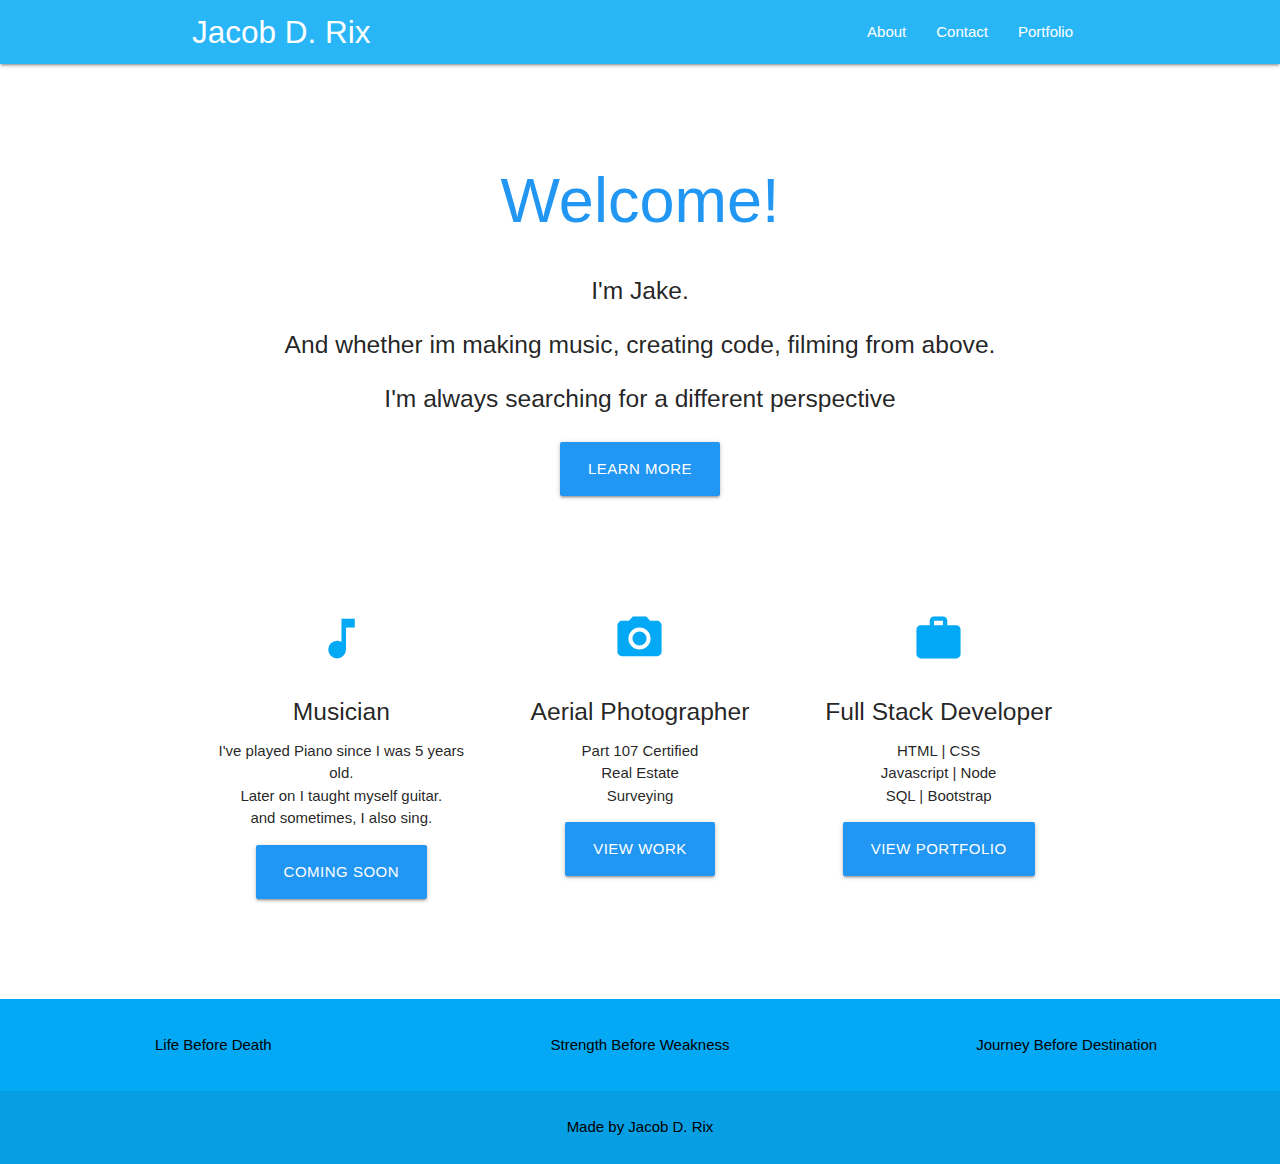
<file: index.html>
<!DOCTYPE html>
<html lang="en">
<head>
  <meta http-equiv="Content-Type" content="text/html; charset=UTF-8"/>
  <meta name="viewport" content="width=device-width, initial-scale=1, maximum-scale=1.0"/>
  <title>Jacob D. Rix</title>
  <link href="https://fonts.googleapis.com/icon?family=Material+Icons" rel="stylesheet">
  <link href="css/materialize.css" type="text/css" rel="stylesheet" media="screen,projection"/>
  <link href="css/style.css" type="text/css" rel="stylesheet" media="screen,projection"/>
</head>
<body>
  <nav class="light-blue lighten-1" role="navigation">
    <div class="nav-wrapper container"><a id="logo-container" href="../starter-template/index.html" class="brand-logo">Jacob D. Rix</a>
      <ul class="right hide-on-med-and-down">
        <li><a href="about.html">About</a></li>
        <li><a href="contact.html">Contact</a></li>
        <li><a href="portfolio.html">Portfolio</a></li>
      </ul>
      <ul id="nav-mobile" class="sidenav">
        <li><a href="about.html">About</a></li>
        <li><a href="contact.html">Contact</a></li>
        <li><a href="portfolio.html">Portfolio</a></li>
      </ul>
      <a href="#" data-target="nav-mobile" class="sidenav-trigger"><i class="material-icons">menu</i></a>
    </div>
  </nav>
  <main>
  <div class="section no-pad-bot" id="index-banner">
    <div class="container">
      <br><br>
      <h1 class="header center blue-text">Welcome!</h1>
      <div class="row center">
        <h5 class="header col s12 light">I'm Jake. <br><br>And whether im making music, creating code, filming from above. <br><br> I'm always searching for a different perspective</h5>
      </div>
      <div class="row center">
        <a href="about.html" id="download-button" class="btn-large waves-effect waves-light blue">Learn More</a>
      </div>
      <br><br>
    </div>
  </div>

  <div class="container">
    <div class="section">
      <div class="row">
        <div class="col s12 m4">
          <div class="icon-block">
            <h2 class="center light-blue-text"><i class="material-icons">music_note</i></h2>
            <h5 class="center">Musician</h5>
            <p class="light justify-content center">
              I've played Piano since I was 5 years old.<br> Later on I taught myself guitar. <br> and sometimes, I also sing.
            </p>
          </div>
          <div class="row center">
              <a href="#" id="download-button" class="btn-large waves-effect waves-light blue">Coming Soon</a>
          </div>
        </div>

        <div class="col s12 m4">
          <div class="icon-block">
            <h2 class="center light-blue-text"><i class="material-icons">camera_alt</i></h2>
            <h5 class="center">Aerial Photographer</h5>
            <p class="light text-align center">
              Part 107 Certified <br>
              Real Estate <br>
              Surveying
              <br>
              <div class="row center">
                  <a href="Aerial.html" id="download-button" class="btn-large waves-effect waves-light blue">View Work</a>
              </div>
            </p>
          </div>
        </div>

        <div class="col s12 m4">
          <div class="icon-block">
            <h2 class="center light-blue-text"><i class="material-icons">work</i></h2>
            <h5 class="center">Full Stack Developer</h5>
            <p class="light text-align center">
            HTML | CSS <br> Javascript | Node <br> SQL | Bootstrap</p>
            <div class="row center">
                <a href="portfolio.html" id="download-button" class="btn-large waves-effect waves-light blue">View Portfolio</a>
            </div>
          </div>
        </div>
      </div>
    </div>
    <br><br>
  </div>
</main>
  <footer class="page-footer light-blue">
      <div class="row">
        <div class="col s12 m4 text-align center">
          <p id="signature">Life Before Death</p></div>
        <div class="col s12 m4 text-align center">
           <p id="signature">Strength Before Weakness</p></div>
        <div class="col s12 m4 text-align center">
            <p id="signature">Journey Before Destination</p></div>
        </div>
    </div>
    <div class="footer-copyright">
      <div class="container text-align center ">
      <p id="signature">Made by Jacob D. Rix</p>
      </div>
    </div>
  </footer>
  <!--  Scripts-->
  <script src="https://code.jquery.com/jquery-2.1.1.min.js"></script>
  <script src="js/materialize.js"></script>
  <script src="js/init.js"></script>

  </body>
</html>
</file>
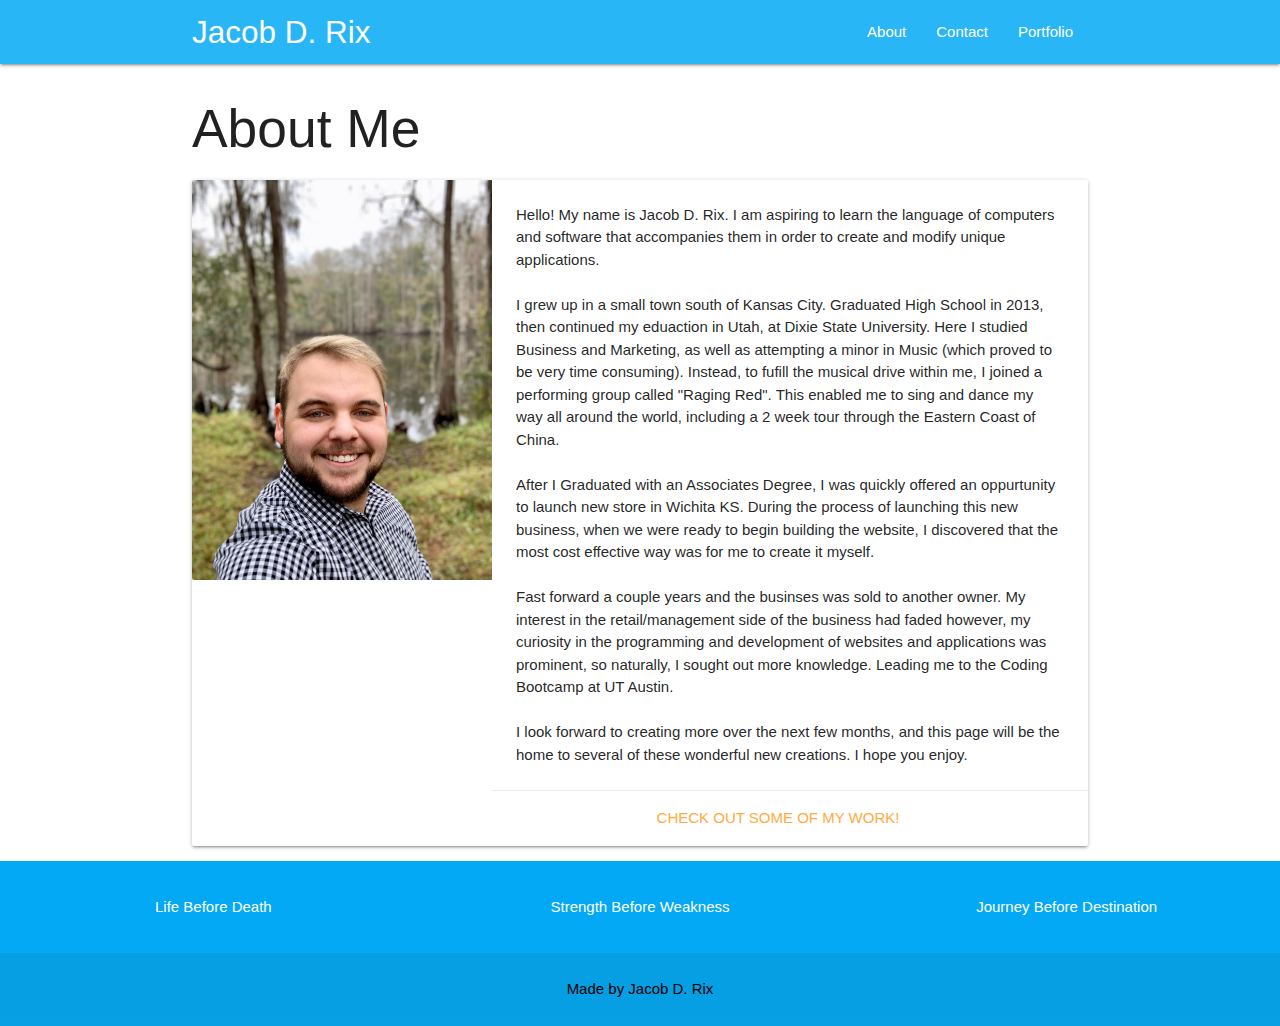
<file: about.html>
<!DOCTYPE html>
<html lang="en">
<head>
  <meta http-equiv="Content-Type" content="text/html; charset=UTF-8"/>
  <meta name="viewport" content="width=device-width, initial-scale=1, maximum-scale=1.0"/>
  <title>Jacob D. Rix</title>

  <!-- CSS  -->
  <link href="https://fonts.googleapis.com/icon?family=Material+Icons" rel="stylesheet">
  <link href="css/materialize.css" type="text/css" rel="stylesheet" media="screen,projection"/>
  <link href="css/style.css" type="text/css" rel="stylesheet" media="screen,projection"/>
</head>
<body>
  <nav class="light-blue lighten-1" role="navigation">
    <div class="nav-wrapper container"><a id="logo-container" href="index.html" class="brand-logo">Jacob D. Rix</a>
      <ul class="right hide-on-med-and-down">
        <li><a href="about.html">About</a></li>
        <li><a href="contact.html">Contact</a></li>
        <li><a href="portfolio.html">Portfolio</a></li>
      </ul>

      <ul id="nav-mobile" class="sidenav">
        <li><a href="about.html">About</a></li>
        <li><a href="contact.html">Contact</a></li>
        <li><a href="portfolio.html">Portfolio</a></li>
      </ul>
      <a href="#" data-target="nav-mobile" class="sidenav-trigger"><i class="material-icons">menu</i></a>
    </div>
  </nav>
  <main>
    <div class="container">
      <div class="col s12">
          <h2 class="header">About Me</h2>
          <div class="card horizontal">
            <div class="card-image" id="portImg">
              <img src="images/Jake.jpg" alt="ProfilePicture" style="height:400px">
            </div>
            <div class="card-stacked">
              <div class="card-content">
                <p> Hello! My name is Jacob D. Rix. I am aspiring to learn the language of computers and software that accompanies them in order to create and modify unique applications. <br/>

                  <br>I grew up in a small town south of Kansas City. Graduated High School in 2013, then continued my eduaction in Utah, at Dixie State University. Here I studied Business and Marketing, as well as attempting a minor in Music (which proved to be very time consuming). Instead, to fufill the musical drive within me, I joined a performing group called "Raging Red". This enabled me to sing and dance my way all around the world, including a 2 week tour through the Eastern Coast of China.<br/>
      
                  <br>After I Graduated with an Associates Degree, I was quickly offered an oppurtunity to launch new store in Wichita KS. During the process of launching this new business, when we were ready to begin building the website, I discovered that the most cost effective way was for me to create it myself. <br/>
      
                  <br>Fast forward a couple years and the businses was sold to another owner. My interest in the retail/management side of the business had faded however, my curiosity in the programming and development of websites and applications was prominent, so naturally, I sought out more knowledge. Leading me to the Coding Bootcamp at UT Austin. <br/>
      
                  <br>I look forward to creating more over the next few months, and this page will be the home to several of these wonderful new creations. I hope you enjoy. <br/>
      </p>
              </div>
              <div class="card-action text-align center">
                <a href="portfolio.html">Check out some of my work!</a>
              </div>
            </div>
          </div>
        </div>
      </div>

  </main>
  <footer class="page-footer light-blue ">
      <div class="row">
        <div class="col s12 m4 text-align center">
          <p>Life Before Death</p></div>
        <div class="col s12 m4 text-align center">
           <p>Strength Before Weakness</p></div>
        <div class="col s12 m4 text-align center">
            <p>Journey Before Destination</p></div>
        </div>
    </div>
    <div class="footer-copyright">
      <div class="container text-align center ">
      <p id="signature">Made by Jacob D. Rix</p>
      </div>
    </div>
  </footer>


  <!--  Scripts-->
  <script src="https://code.jquery.com/jquery-2.1.1.min.js"></script>
  <script src="js/materialize.js"></script>
  <script src="js/init.js"></script>

  </body>
</html>
</file>
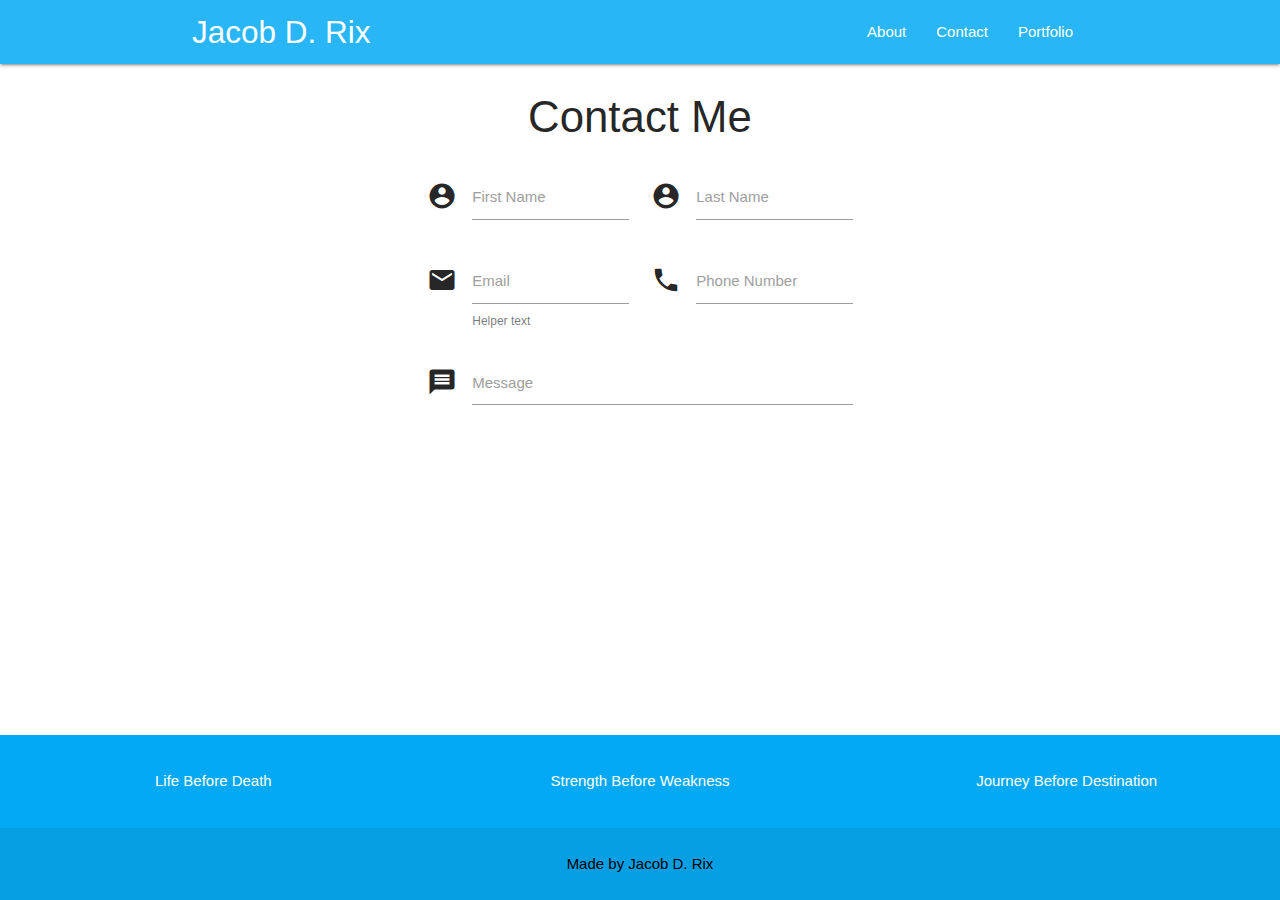
<file: contact.html>
<!DOCTYPE html>
<html lang="en">
<head>
  <meta http-equiv="Content-Type" content="text/html; charset=UTF-8"/>
  <meta name="viewport" content="width=device-width, initial-scale=1, maximum-scale=1.0"/>
  <title>Jacob D. Rix</title>

  <!-- CSS  -->
  <link href="https://fonts.googleapis.com/icon?family=Material+Icons" rel="stylesheet">
  <link href="css/materialize.css" type="text/css" rel="stylesheet" media="screen,projection"/>
  <link href="css/style.css" type="text/css" rel="stylesheet" media="screen,projection"/>
</head>
<body>
  <nav class="light-blue lighten-1" role="navigation">
    <div class="nav-wrapper container"><a id="logo-container" href="index.html" class="brand-logo">Jacob D. Rix</a>
      <ul class="right hide-on-med-and-down">
        <li><a href="about.html">About</a></li>
        <li><a href="contact.html">Contact</a></li>
        <li><a href="portfolio.html">Portfolio</a></li>
      </ul>

      <ul id="nav-mobile" class="sidenav">
        <li><a href="about.html">About</a></li>
        <li><a href="contact.html">Contact</a></li>
        <li><a href="portfolio.html">Portfolio</a></li>
      </ul>
      <a href="#" data-target="nav-mobile" class="sidenav-trigger"><i class="material-icons">menu</i></a>
    </div>
  </nav>
  <main>
  <div class="container">
      <h3 class="text-align center">Contact Me</h5>
        <div class="row">
            <form class="col s6 offset-s3">
            <div class="row">
                <div class="input-field col s6">
                    <i class="material-icons prefix">account_circle</i>
                    <input id="icon_prefix" type="text" class="validate">
                    <label for="icon_prefix">First Name</label>
                </div>
                <div class="input-field col s6">
                    <i class="material-icons prefix">account_circle</i>
                    <input id="icon_prefix" type="text" class="validate">
                    <label for="icon_prefix">Last Name</label>
                </div>
                <div class="input-field col s6">
                    <i class="material-icons prefix">mail</i>
                    <input id="email" type="email" class="validate">
                    <label for="email">Email</label>
                    <span class="helper-text" data-error="wrong" data-success="right">Helper text</span>
                </div>
                <div class="input-field col s6">
                    <i class="material-icons prefix">phone</i>
                    <input id="icon_telephone" type="tel" class="validate">
                    <label for="icon_telephone">Phone Number</label>
                </div>
                <div class="input-field col s12">
                    <i class="material-icons prefix">message</i>
                    <textarea id="textarea1" class="materialize-textarea"></textarea>
                    <label for="textarea1">Message</label>
                </div>
            </div>
            </form>
        </div>
    </div>
  </main>

  <footer class="page-footer light-blue ">
      <div class="row">
        <div class="col s12 m4 text-align center">
          <p>Life Before Death</p></div>
        <div class="col s12 m4 text-align center">
           <p>Strength Before Weakness</p></div>
        <div class="col s12 m4 text-align center">
            <p>Journey Before Destination</p></div>
        </div>
    </div>
    <div class="footer-copyright">
      <div class="container text-align center ">
      <p id="signature">Made by Jacob D. Rix</p>
      </div>
    </div>
  </footer>


  <!--  Scripts-->
  <script src="https://code.jquery.com/jquery-2.1.1.min.js"></script>
  <script src="js/materialize.js"></script>
  <script src="js/init.js"></script>

  </body>
</html>
</file>
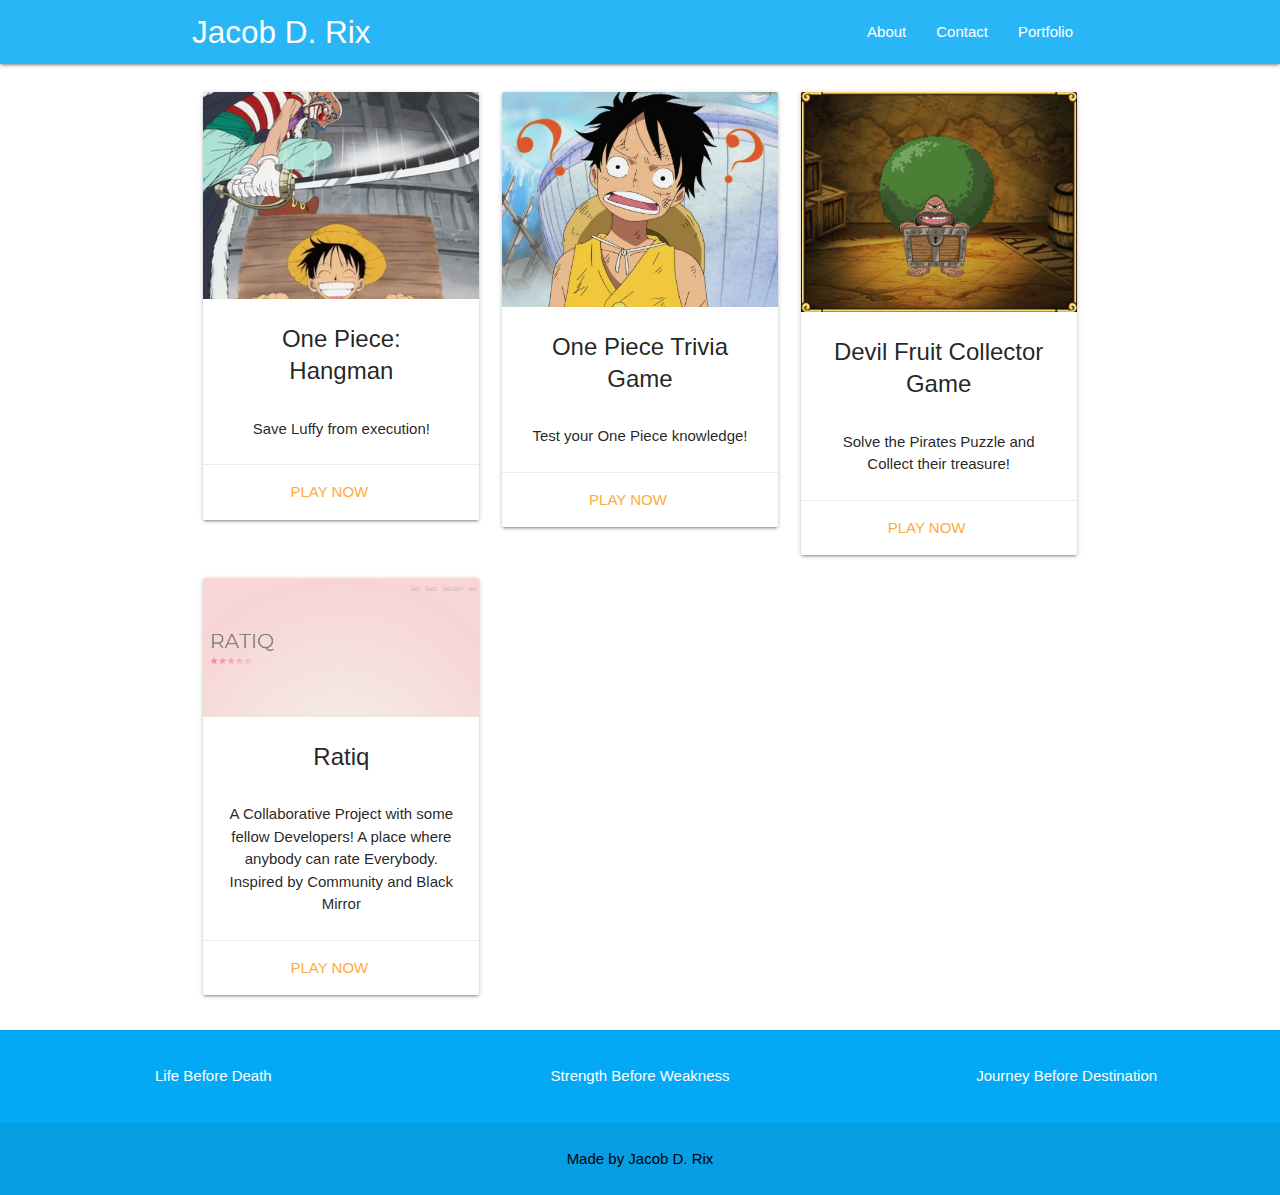
<file: portfolio.html>
<!DOCTYPE html>
<html lang="en">
<head>
  <meta http-equiv="Content-Type" content="text/html; charset=UTF-8"/>
  <meta name="viewport" content="width=device-width, initial-scale=1, maximum-scale=1.0"/>
  <title>Jacob D. Rix</title>

  <!-- CSS  -->
  <link href="https://fonts.googleapis.com/icon?family=Material+Icons" rel="stylesheet">
  <link href="css/materialize.css" type="text/css" rel="stylesheet" media="screen,projection"/>
  <link href="css/style.css" type="text/css" rel="stylesheet" media="screen,projection"/>
</head>
<body>
  <nav class="light-blue lighten-1" role="navigation">
    <div class="nav-wrapper container"><a id="logo-container" href="index.html" class="brand-logo">Jacob D. Rix</a>
      <ul class="right hide-on-med-and-down">
        <li><a href="about.html">About</a></li>
        <li><a href="contact.html">Contact</a></li>
        <li><a href="portfolio.html">Portfolio</a></li>
      </ul>

      <ul id="nav-mobile" class="sidenav">
        <li><a href="about.html">About</a></li>
        <li><a href="contact.html">Contact</a></li>
        <li><a href="portfolio.html">Portfolio</a></li>
      </ul>
      <a href="#" data-target="nav-mobile" class="sidenav-trigger"><i class="material-icons">menu</i></a>
    </div>
  </nav>
  <main>
    <div class="container" id="portContent">
      <div class="row">
        <div class="col s12 m6 l4">
          <div class="card">
            <div class="card-image">
              <img src="images/Loguetown_Arc.png">
            </div>
            <div class="card-content text-align center">
              <span class="card-title">One Piece: Hangman</span><br>
              <p>Save Luffy from execution!</p>
            </div>
            <div class="card-action text-align center">
              <a href="./Portfolio/HangManGame/hangman.html">Play Now</a>
            </div>
          </div>
        </div>
      
        <div class="col s12 m6 l4">
          <div class="card">
            <div class="card-image">
              <img src="images/confused.png">
            </div>
            <div class="card-content text-align center"> 
              <span class="card-title">One Piece Trivia Game</span><br>
              <p>Test your One Piece knowledge!</p>
            </div>
            <div class="card-action text-align center">
              <a href="./Portfolio/Trivia/trivia.html">Play Now</a>
            </div>
          </div>
        </div>
  
        <div class="col s12 m6 l4">
          <div class="card">
            <div class="card-image">
              <img src="images/Gaimon.png">
            </div>
            <div class="card-content text-align center">
              <span class="card-title">Devil Fruit Collector Game</span><br>
              <p>Solve the Pirates Puzzle and Collect their treasure!</p>
            </div>
            <div class="card-action text-align center">
              <a href="./Portfolio/Crystal-Collector/devilfruit.html">Play Now</a>
            </div>
          </div>
        </div>
        <div class="col s12 m6 l4">
          <div class="card">
            <div class="card-image">
              <img src="images/Ratiq.png">
            </div>
            <div class="card-content text-align center">
              <span class="card-title">Ratiq</span><br>
              <p>A Collaborative Project with some fellow Developers! A place where anybody can rate Everybody.<br> Inspired by Community and Black Mirror</p>
            </div>
            <div class="card-action text-align center">
              <a href="https://ratiq-new-app.herokuapp.com/">Play Now</a>
            </div>
          </div>
        </div>
        
      </div>
    </div>
  </main>
  

<footer class="page-footer light-blue ">
    <div class="row">
      <div class="col s12 m4 text-align center">
        <p>Life Before Death</p></div>
      <div class="col s12 m4 text-align center">
         <p>Strength Before Weakness</p></div>
      <div class="col s12 m4 text-align center">
          <p>Journey Before Destination</p></div>
      </div>
  </div>
  <div class="footer-copyright">
    <div class="container text-align center ">
    <p id="signature">Made by Jacob D. Rix</p>
    </div>
  </div>
</footer>


  <!--  Scripts-->
  <script src="https://code.jquery.com/jquery-2.1.1.min.js"></script>
  <script src="js/materialize.js"></script>
  <script src="js/init.js"></script>

  </body>
</html>
</file>
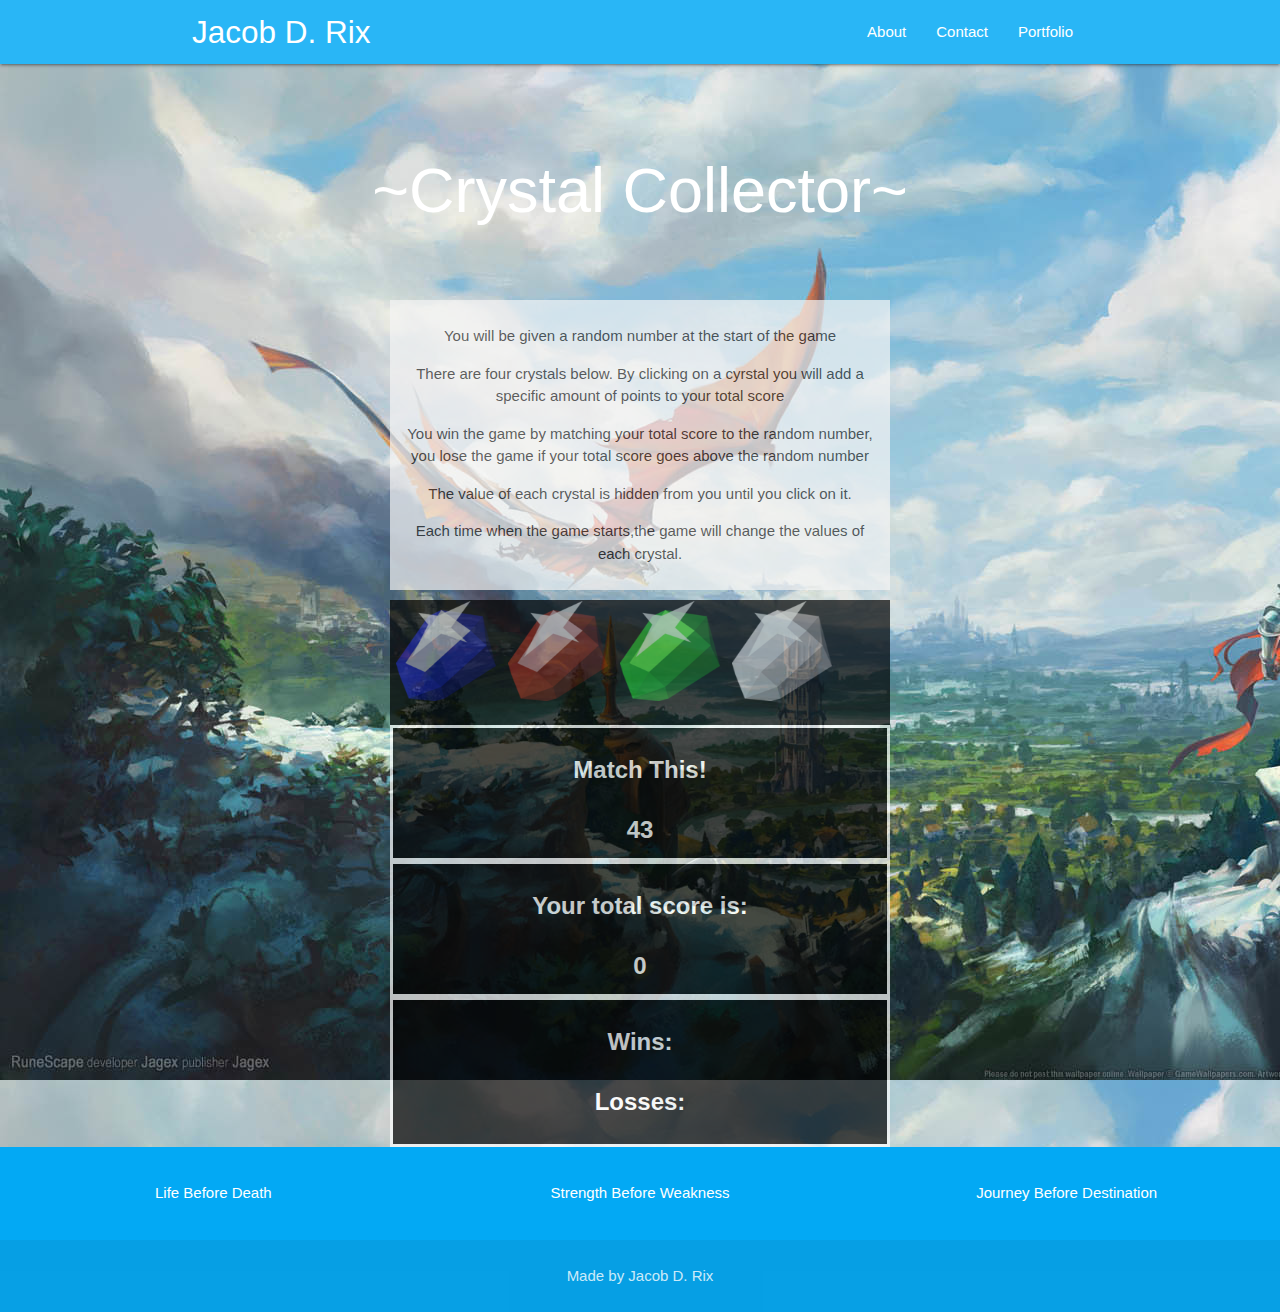
<file: Portfolio/Crystal-Collector/devilfruit.html>
<!DOCTYPE html>
<html lang="en">
<head>
	<meta charset="UTF-8">
	<title>Document</title>
	<meta >
	<link rel="stylesheet" type="text/css" href="assets/css/style.css">
	<link href="https://fonts.googleapis.com/icon?family=Material+Icons" rel="stylesheet">
	<link href="../../css/materialize.css" type="text/css" rel="stylesheet" media="screen,projection"/>
</head>
<body>
	<nav class="light-blue lighten-1" role="navigation">
		<div class="nav-wrapper container"><a id="logo-container" href="../../index.html" class="brand-logo">Jacob D. Rix</a>
			<ul class="right hide-on-med-and-down">
			<li><a href="../../about.html">About</a></li>
			<li><a href="../../contact.html">Contact</a></li>
			<li><a href="../../portfolio.html">Portfolio</a></li>
			</ul>
	
			<ul id="nav-mobile" class="sidenav">
			<li><a href="../../about.html">About</a></li>
			<li><a href="../../contact.html">Contact</a></li>
			<li><a href="../../portfolio.html">Portfolio</a></li>
			</ul>
			<a href="#" data-target="nav-mobile" class="sidenav-trigger"><i class="material-icons">menu</i></a>
		</div>
	</nav>
<h1>~Crystal Collector~</h1>

<main>
<div class="rulescontainer">
	<p class="rules">You will be given a random number at the start of the game</p>
	<p class="rules">There are four crystals below. By clicking on a cyrstal you will add a specific amount of points to your total score</p>
	<p class="rules">You win the game by matching your total score to the random number, you lose the game if your total score goes above the random number</p>
	<p class="rules">The value of each crystal is hidden from you until you click on it.</p>
	<p class="rules">Each time when the game starts,the game will change the values of each crystal.</p>
</div>

<div class=jewelcontainer>

		<button class="jewels1 jewel">
			<img src="assets/images/sapphhire.png" width=100px height=100px>
		</button>
	
		<button class="jewels2 jewel">
			<img src="assets/images/ruby.png" width=100px height=100px>
		</button>
	
	
		<button class="jewels3 jewel">
			<img src="assets/images/emerald.png" width=100px height=100px>
		</button>

		<button class="jewels4 jewel">
			<img src="assets/images/diamond.png" width=100px height=100px>
		</button>

</div>

<div class="statContainer">

	<div class=randomContainer>
		<p class=randomWords>Match This!</p>
		<div class="random">testing</div>
	</div>

	<div class="scorecontainer">
		<p class="totalscorewords">Your total score is:</p>
		<div class="totalscorenumber">0</div>
	</div>


	<div class="wandlcontainer">

		<p class="wins-and-losses wins">Wins: </p>

		<p class="wins-and-losses losses">Losses: </p>
	</div>
</main>

<footer class="page-footer light-blue ">
		<div class="row">
		  <div class="col s12 m4 text-align center">
			<p>Life Before Death</p></div>
		  <div class="col s12 m4 text-align center">
			 <p>Strength Before Weakness</p></div>
		  <div class="col s12 m4 text-align center">
			  <p>Journey Before Destination</p></div>
		  </div>
	  </div>
	  <div class="footer-copyright">
		<div class="container text-align center ">
		<p id="signature">Made by Jacob D. Rix</p>
		</div>
	  </div>
	</footer>
	
<script
  src="https://code.jquery.com/jquery-3.3.1.min.js"
  integrity="sha256-FgpCb/KJQlLNfOu91ta32o/NMZxltwRo8QtmkMRdAu8="
  crossorigin="anonymous"></script>
<script src="assets/javascript/game.js"></script>

</body>

</html>
</file>
<file: Portfolio/Crystal-Collector/assets/css/style.css>
body{
	background-image: url("rswallpaper.jpg");
	width:100%;
	margin: auto;

}

h1{
	padding:50px;
	margin:20px;
	color: white;
	text-align:center;
}

.rulescontainer{
	margin: auto;
	margin-bottom: 10px;
	text-align: center;
	width: 500px;
	background-color: whitesmoke;
	opacity: .7;
	padding: 10px;
}

.jewelcontainer{
	background-color: black;
	opacity: .7;
	width:500px;
	height:125px;
	padding:auto;
	margin:auto;
	margin-top:10px;
	clear:both;


}

.jewel{
	background-color: transparent;
	border: none;
}

.jewels1{
	float:left;

}

.jewels2{	
	float:left;
	
}

.jewels3{
	float:left;

}

.jewels4{
	float:left;

}


.randomContainer{
	color: white;
	text-align: center;
	font-size:x-large;
	font-weight: bold;
	border: solid white;
	padding-bottom: 10px;

}

.scorecontainer{
	text-align: center;
	color: white;
	font-size:x-large;
	font-weight: bold;
	border: solid white;
	padding-bottom: 10px;
}

.wandlcontainer{
	text-align: center;
	color: white;
	font-size:x-large;
	font-weight: bold;
	border: solid white;
}

.statContainer {
	margin: auto;
	width: 500px;
	background-color:black;
	opacity: .7;
}
</file>
<file: css/style.css>
/* Custom Stylesheet */
/**
 * Use this file to override Materialize files so you can update
 * the core Materialize files in the future
 *
 * Made By MaterializeCSS.com
 */

.icon-block {
  padding: 0 15px;
}
.icon-block .material-icons {
	font-size: inherit;
}
body {
  display: flex;
  min-height: 100vh;
  flex-direction: column;
}
main {
  flex: 1 0 auto;
}

#signature{
  color: black
}
#portContent{
  margin-top: 20px;
}

video{
  width:590px;
  margin-left: 12px;
  margin-top: 10px;
}
</file>
